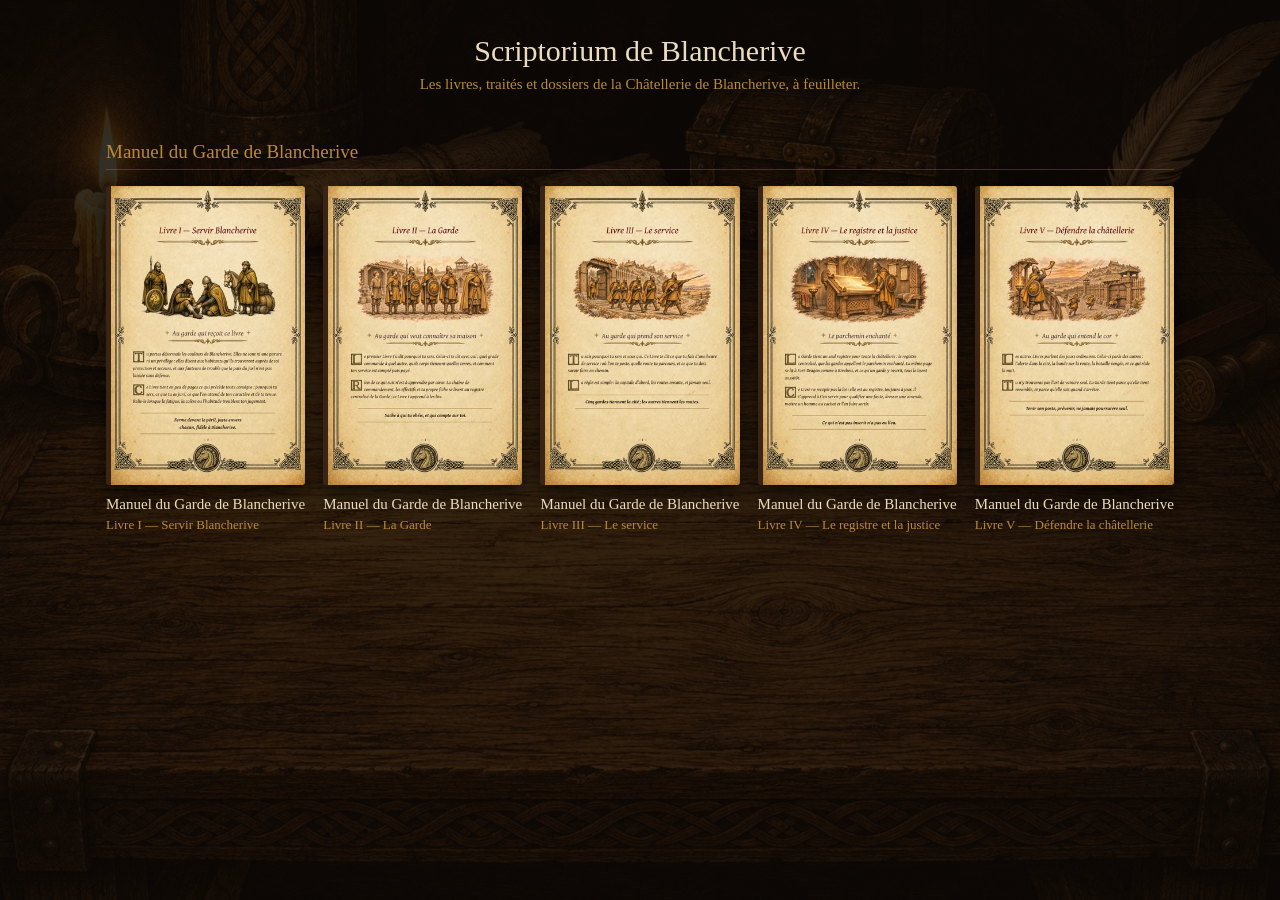
<file: index.html>
<!doctype html>
<html lang="fr">
<head>
<meta charset="utf-8">
<meta name="viewport" content="width=device-width, initial-scale=1">
<title>Scriptorium de Blancherive</title>
<link rel="icon" href="data:,">
<link rel="stylesheet" href="site.css">
</head>
<body class="bibliotheque">
<header><h1>Scriptorium de Blancherive</h1><p>Les livres, traités et dossiers de la Châtellerie de Blancherive, à feuilleter.</p></header>
<main>
  <section class="rayon"><h2>Manuel du Garde de Blancherive</h2>
  <div class="livres">
    <a class="livre" href="livre-01/"><img src="livre-01/couverture.jpg" alt="" loading="lazy"><strong>Manuel du Garde de Blancherive</strong><span>Livre I — Servir Blancherive</span></a>
    <a class="livre" href="livre-02/"><img src="livre-02/couverture.jpg" alt="" loading="lazy"><strong>Manuel du Garde de Blancherive</strong><span>Livre II — La Garde</span></a>
    <a class="livre" href="livre-03/"><img src="livre-03/couverture.jpg" alt="" loading="lazy"><strong>Manuel du Garde de Blancherive</strong><span>Livre III — Le service</span></a>
    <a class="livre" href="livre-04/"><img src="livre-04/couverture.jpg" alt="" loading="lazy"><strong>Manuel du Garde de Blancherive</strong><span>Livre IV — Le registre et la justice</span></a>
    <a class="livre" href="livre-05/"><img src="livre-05/couverture.jpg" alt="" loading="lazy"><strong>Manuel du Garde de Blancherive</strong><span>Livre V — Défendre la châtellerie</span></a>
  </div></section>
</main>
</body>
</html>
</file>
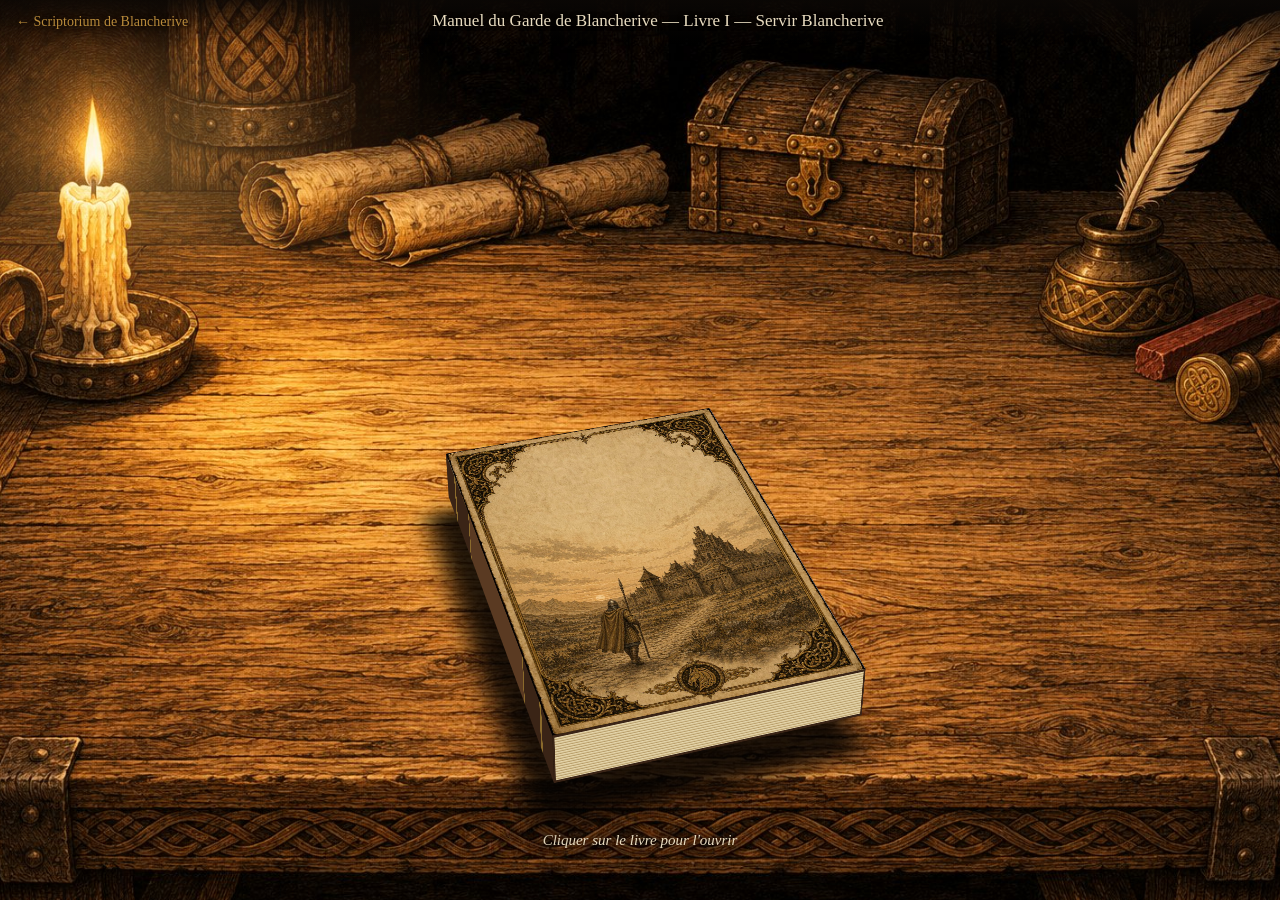
<file: livre-01/index.html>
<!doctype html>
<html lang="fr">
<head>
<meta charset="utf-8">
<meta name="viewport" content="width=device-width, initial-scale=1">
<title>Manuel du Garde de Blancherive — Livre I — Servir Blancherive</title>
<meta property="og:title" content="Manuel du Garde de Blancherive — Livre I — Servir Blancherive">
<meta property="og:image" content="couverture.jpg">
<link rel="icon" href="data:,">
<link rel="stylesheet" href="../site.css">
</head>
<body class="lecteur sur-table">
<div class="decor" aria-hidden="true"></div>
<div class="lueur" aria-hidden="true"></div>
<header>
  <a class="retour" href="../">← Scriptorium de Blancherive</a>
  <h1>Manuel du Garde de Blancherive — Livre I — Servir Blancherive</h1>
  <button class="reposer" id="reposer" type="button" title="Reposer le livre sur la table">Reposer</button>
  <span class="compteur" id="compteur"></span>
</header>
<main>
  <button class="fleche" id="avant" aria-label="Page précédente">‹</button>
  <div class="scene" id="scene">
    <div class="objet" id="objet" data-rapport="0.6678">
      <div class="cuir"></div>
      <div class="tranche g"></div><div class="tranche d"></div>
      <div id="livre">
    <div class="page"><img src="pages/001.jpg" alt="Page 1"></div>
    <div class="page"><img src="pages/002.jpg" alt="Page 2"></div>
    <div class="page"><img src="pages/003.jpg" alt="Page 3" loading="lazy"></div>
    <div class="page"><img src="pages/004.jpg" alt="Page 4" loading="lazy"></div>
    <div class="page"><img src="pages/005.jpg" alt="Page 5" loading="lazy"></div>
    <div class="page"><img src="pages/006.jpg" alt="Page 6" loading="lazy"></div>
    <div class="page"><img src="pages/007.jpg" alt="Page 7" loading="lazy"></div>
    <div class="page"><img src="pages/008.jpg" alt="Page 8" loading="lazy"></div>
    <div class="page"><img src="pages/009.jpg" alt="Page 9" loading="lazy"></div>
    <div class="page"><img src="pages/010.jpg" alt="Page 10" loading="lazy"></div>
    <div class="page"><img src="pages/011.jpg" alt="Page 11" loading="lazy"></div>
    <div class="page"><img src="pages/012.jpg" alt="Page 12" loading="lazy"></div>
    <div class="page"><img src="pages/013.jpg" alt="Page 13" loading="lazy"></div>
    <div class="page"><img src="pages/014.jpg" alt="Page 14" loading="lazy"></div>
    <div class="page"><img src="pages/015.jpg" alt="Page 15" loading="lazy"></div>
    <div class="page"><img src="pages/016.jpg" alt="Page 16" loading="lazy"></div>
      </div>
      <div class="pli"></div>
    </div>
    <div class="clos" id="clos" role="button" tabindex="0" aria-label="Ouvrir le livre">
      <span class="face ombre"></span>
      <span class="face plat"><img src="pages/001.jpg" alt=""></span>
      <span class="face dos-plat"></span>
      <span class="face reliure"></span>
      <span class="face gouttiere"></span>
      <span class="face tete"></span>
      <span class="face queue"></span>
    </div>
    <p class="invite" id="invite">Cliquer sur le livre pour l'ouvrir</p>
  </div>
  <button class="fleche" id="apres" aria-label="Page suivante">›</button>
</main>
<script src="../vendor/page-flip.browser.js"></script>
<script src="../lecteur.js"></script>
</body>
</html>
</file>
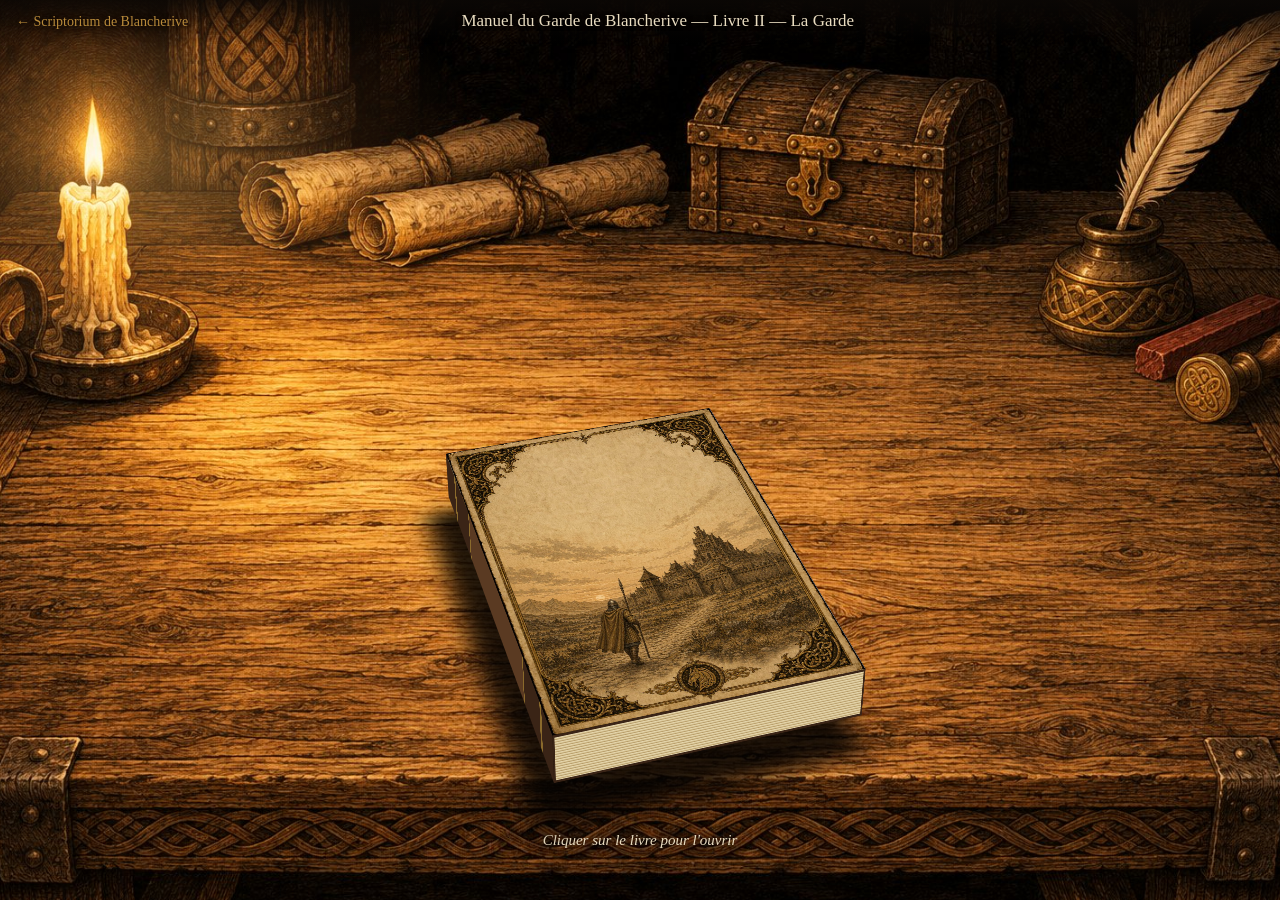
<file: livre-02/index.html>
<!doctype html>
<html lang="fr">
<head>
<meta charset="utf-8">
<meta name="viewport" content="width=device-width, initial-scale=1">
<title>Manuel du Garde de Blancherive — Livre II — La Garde</title>
<meta property="og:title" content="Manuel du Garde de Blancherive — Livre II — La Garde">
<meta property="og:image" content="couverture.jpg">
<link rel="icon" href="data:,">
<link rel="stylesheet" href="../site.css">
</head>
<body class="lecteur sur-table">
<div class="decor" aria-hidden="true"></div>
<div class="lueur" aria-hidden="true"></div>
<header>
  <a class="retour" href="../">← Scriptorium de Blancherive</a>
  <h1>Manuel du Garde de Blancherive — Livre II — La Garde</h1>
  <button class="reposer" id="reposer" type="button" title="Reposer le livre sur la table">Reposer</button>
  <span class="compteur" id="compteur"></span>
</header>
<main>
  <button class="fleche" id="avant" aria-label="Page précédente">‹</button>
  <div class="scene" id="scene">
    <div class="objet" id="objet" data-rapport="0.6678">
      <div class="cuir"></div>
      <div class="tranche g"></div><div class="tranche d"></div>
      <div id="livre">
    <div class="page"><img src="pages/001.jpg" alt="Page 1"></div>
    <div class="page"><img src="pages/002.jpg" alt="Page 2"></div>
    <div class="page"><img src="pages/003.jpg" alt="Page 3" loading="lazy"></div>
    <div class="page"><img src="pages/004.jpg" alt="Page 4" loading="lazy"></div>
    <div class="page"><img src="pages/005.jpg" alt="Page 5" loading="lazy"></div>
    <div class="page"><img src="pages/006.jpg" alt="Page 6" loading="lazy"></div>
    <div class="page"><img src="pages/007.jpg" alt="Page 7" loading="lazy"></div>
    <div class="page"><img src="pages/008.jpg" alt="Page 8" loading="lazy"></div>
    <div class="page"><img src="pages/009.jpg" alt="Page 9" loading="lazy"></div>
    <div class="page"><img src="pages/010.jpg" alt="Page 10" loading="lazy"></div>
    <div class="page"><img src="pages/011.jpg" alt="Page 11" loading="lazy"></div>
    <div class="page"><img src="pages/012.jpg" alt="Page 12" loading="lazy"></div>
    <div class="page"><img src="pages/013.jpg" alt="Page 13" loading="lazy"></div>
    <div class="page"><img src="pages/014.jpg" alt="Page 14" loading="lazy"></div>
    <div class="page"><img src="pages/015.jpg" alt="Page 15" loading="lazy"></div>
      </div>
      <div class="pli"></div>
    </div>
    <div class="clos" id="clos" role="button" tabindex="0" aria-label="Ouvrir le livre">
      <span class="face ombre"></span>
      <span class="face plat"><img src="pages/001.jpg" alt=""></span>
      <span class="face dos-plat"></span>
      <span class="face reliure"></span>
      <span class="face gouttiere"></span>
      <span class="face tete"></span>
      <span class="face queue"></span>
    </div>
    <p class="invite" id="invite">Cliquer sur le livre pour l'ouvrir</p>
  </div>
  <button class="fleche" id="apres" aria-label="Page suivante">›</button>
</main>
<script src="../vendor/page-flip.browser.js"></script>
<script src="../lecteur.js"></script>
</body>
</html>
</file>
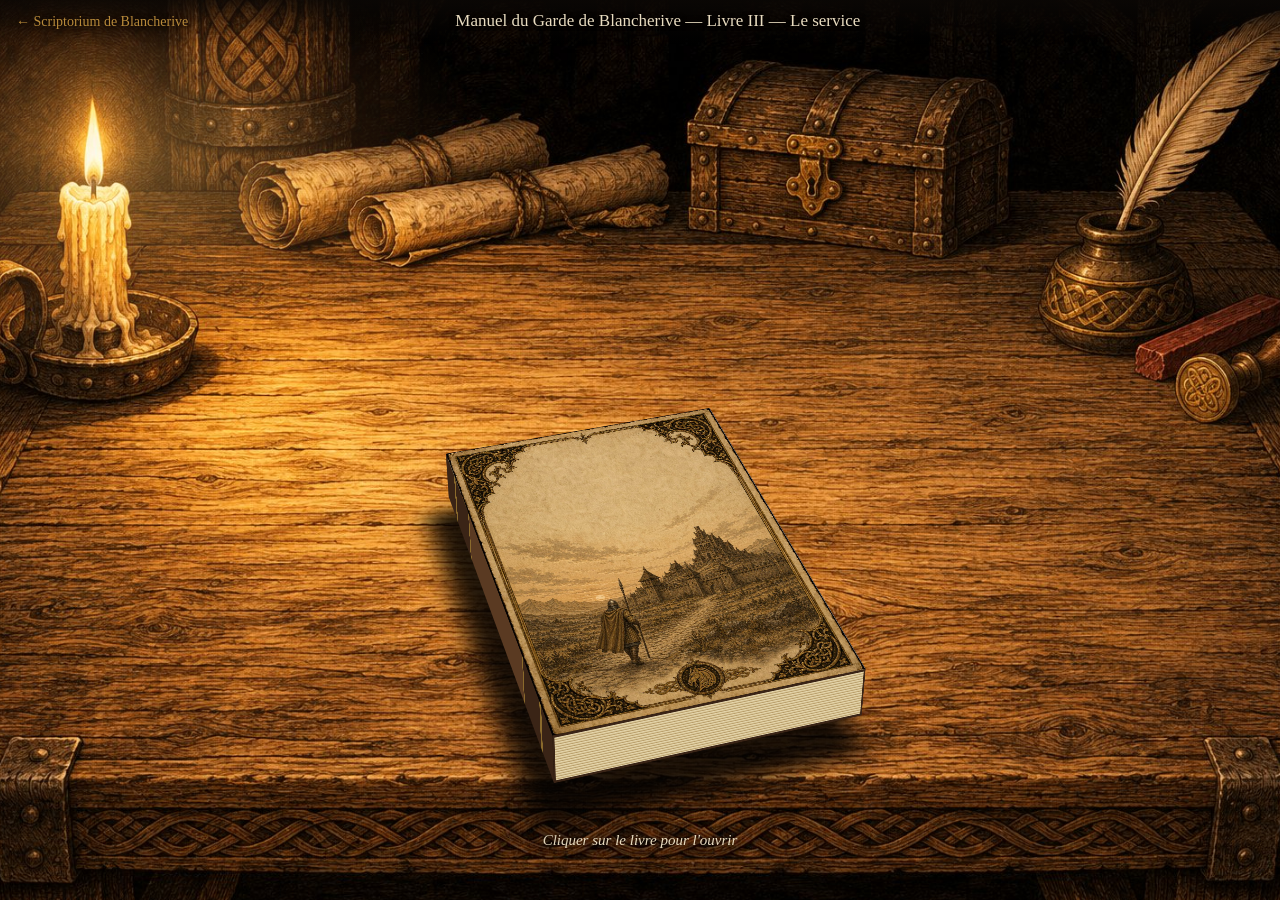
<file: livre-03/index.html>
<!doctype html>
<html lang="fr">
<head>
<meta charset="utf-8">
<meta name="viewport" content="width=device-width, initial-scale=1">
<title>Manuel du Garde de Blancherive — Livre III — Le service</title>
<meta property="og:title" content="Manuel du Garde de Blancherive — Livre III — Le service">
<meta property="og:image" content="couverture.jpg">
<link rel="icon" href="data:,">
<link rel="stylesheet" href="../site.css">
</head>
<body class="lecteur sur-table">
<div class="decor" aria-hidden="true"></div>
<div class="lueur" aria-hidden="true"></div>
<header>
  <a class="retour" href="../">← Scriptorium de Blancherive</a>
  <h1>Manuel du Garde de Blancherive — Livre III — Le service</h1>
  <button class="reposer" id="reposer" type="button" title="Reposer le livre sur la table">Reposer</button>
  <span class="compteur" id="compteur"></span>
</header>
<main>
  <button class="fleche" id="avant" aria-label="Page précédente">‹</button>
  <div class="scene" id="scene">
    <div class="objet" id="objet" data-rapport="0.6678">
      <div class="cuir"></div>
      <div class="tranche g"></div><div class="tranche d"></div>
      <div id="livre">
    <div class="page"><img src="pages/001.jpg" alt="Page 1"></div>
    <div class="page"><img src="pages/002.jpg" alt="Page 2"></div>
    <div class="page"><img src="pages/003.jpg" alt="Page 3" loading="lazy"></div>
    <div class="page"><img src="pages/004.jpg" alt="Page 4" loading="lazy"></div>
    <div class="page"><img src="pages/005.jpg" alt="Page 5" loading="lazy"></div>
    <div class="page"><img src="pages/006.jpg" alt="Page 6" loading="lazy"></div>
    <div class="page"><img src="pages/007.jpg" alt="Page 7" loading="lazy"></div>
    <div class="page"><img src="pages/008.jpg" alt="Page 8" loading="lazy"></div>
    <div class="page"><img src="pages/009.jpg" alt="Page 9" loading="lazy"></div>
    <div class="page"><img src="pages/010.jpg" alt="Page 10" loading="lazy"></div>
    <div class="page"><img src="pages/011.jpg" alt="Page 11" loading="lazy"></div>
    <div class="page"><img src="pages/012.jpg" alt="Page 12" loading="lazy"></div>
    <div class="page"><img src="pages/013.jpg" alt="Page 13" loading="lazy"></div>
    <div class="page"><img src="pages/014.jpg" alt="Page 14" loading="lazy"></div>
    <div class="page"><img src="pages/015.jpg" alt="Page 15" loading="lazy"></div>
    <div class="page"><img src="pages/016.jpg" alt="Page 16" loading="lazy"></div>
    <div class="page"><img src="pages/017.jpg" alt="Page 17" loading="lazy"></div>
      </div>
      <div class="pli"></div>
    </div>
    <div class="clos" id="clos" role="button" tabindex="0" aria-label="Ouvrir le livre">
      <span class="face ombre"></span>
      <span class="face plat"><img src="pages/001.jpg" alt=""></span>
      <span class="face dos-plat"></span>
      <span class="face reliure"></span>
      <span class="face gouttiere"></span>
      <span class="face tete"></span>
      <span class="face queue"></span>
    </div>
    <p class="invite" id="invite">Cliquer sur le livre pour l'ouvrir</p>
  </div>
  <button class="fleche" id="apres" aria-label="Page suivante">›</button>
</main>
<script src="../vendor/page-flip.browser.js"></script>
<script src="../lecteur.js"></script>
</body>
</html>
</file>
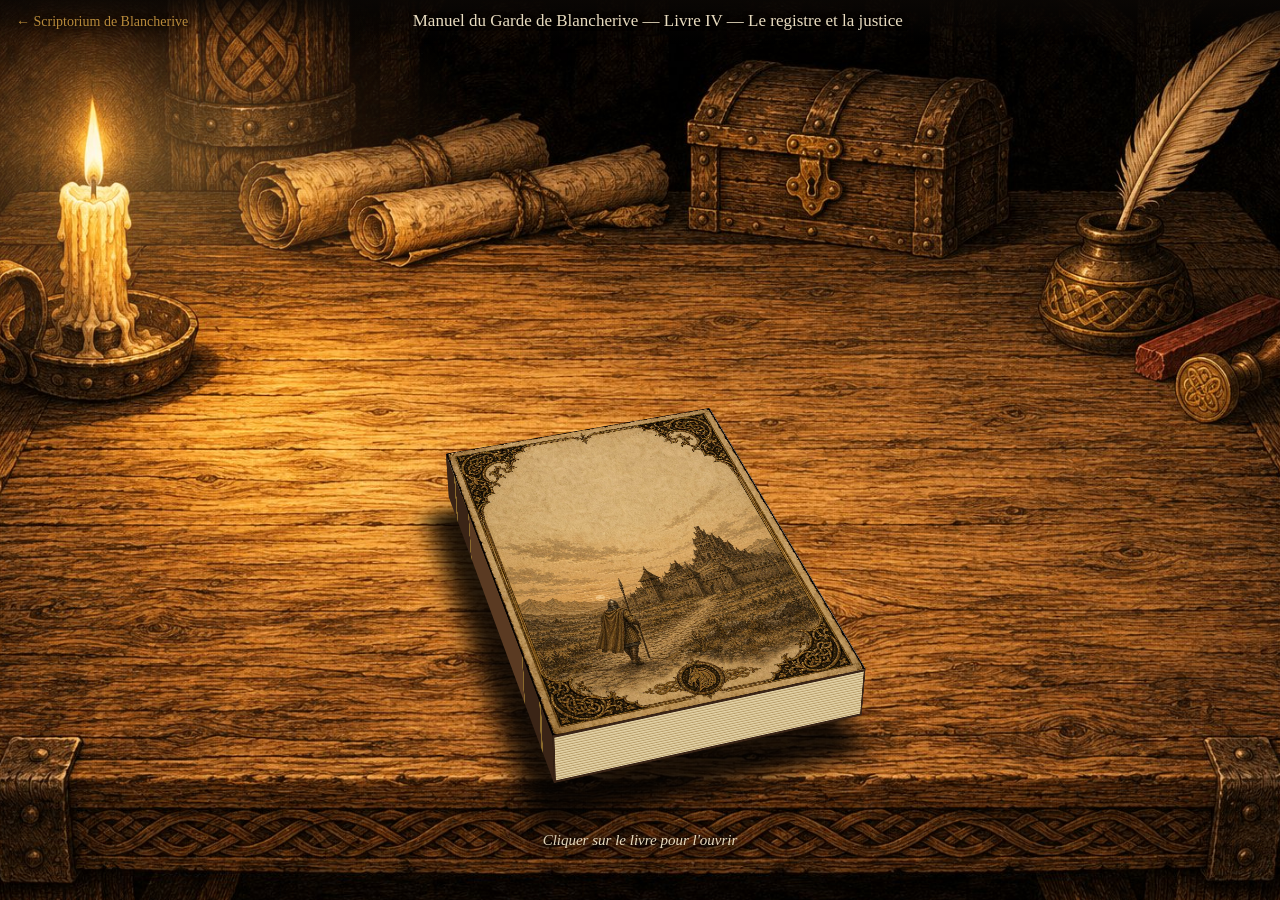
<file: livre-04/index.html>
<!doctype html>
<html lang="fr">
<head>
<meta charset="utf-8">
<meta name="viewport" content="width=device-width, initial-scale=1">
<title>Manuel du Garde de Blancherive — Livre IV — Le registre et la justice</title>
<meta property="og:title" content="Manuel du Garde de Blancherive — Livre IV — Le registre et la justice">
<meta property="og:image" content="couverture.jpg">
<link rel="icon" href="data:,">
<link rel="stylesheet" href="../site.css">
</head>
<body class="lecteur sur-table">
<div class="decor" aria-hidden="true"></div>
<div class="lueur" aria-hidden="true"></div>
<header>
  <a class="retour" href="../">← Scriptorium de Blancherive</a>
  <h1>Manuel du Garde de Blancherive — Livre IV — Le registre et la justice</h1>
  <button class="reposer" id="reposer" type="button" title="Reposer le livre sur la table">Reposer</button>
  <span class="compteur" id="compteur"></span>
</header>
<main>
  <button class="fleche" id="avant" aria-label="Page précédente">‹</button>
  <div class="scene" id="scene">
    <div class="objet" id="objet" data-rapport="0.6678">
      <div class="cuir"></div>
      <div class="tranche g"></div><div class="tranche d"></div>
      <div id="livre">
    <div class="page"><img src="pages/001.jpg" alt="Page 1"></div>
    <div class="page"><img src="pages/002.jpg" alt="Page 2"></div>
    <div class="page"><img src="pages/003.jpg" alt="Page 3" loading="lazy"></div>
    <div class="page"><img src="pages/004.jpg" alt="Page 4" loading="lazy"></div>
    <div class="page"><img src="pages/005.jpg" alt="Page 5" loading="lazy"></div>
    <div class="page"><img src="pages/006.jpg" alt="Page 6" loading="lazy"></div>
    <div class="page"><img src="pages/007.jpg" alt="Page 7" loading="lazy"></div>
    <div class="page"><img src="pages/008.jpg" alt="Page 8" loading="lazy"></div>
    <div class="page"><img src="pages/009.jpg" alt="Page 9" loading="lazy"></div>
    <div class="page"><img src="pages/010.jpg" alt="Page 10" loading="lazy"></div>
    <div class="page"><img src="pages/011.jpg" alt="Page 11" loading="lazy"></div>
    <div class="page"><img src="pages/012.jpg" alt="Page 12" loading="lazy"></div>
    <div class="page"><img src="pages/013.jpg" alt="Page 13" loading="lazy"></div>
    <div class="page"><img src="pages/014.jpg" alt="Page 14" loading="lazy"></div>
    <div class="page"><img src="pages/015.jpg" alt="Page 15" loading="lazy"></div>
    <div class="page"><img src="pages/016.jpg" alt="Page 16" loading="lazy"></div>
      </div>
      <div class="pli"></div>
    </div>
    <div class="clos" id="clos" role="button" tabindex="0" aria-label="Ouvrir le livre">
      <span class="face ombre"></span>
      <span class="face plat"><img src="pages/001.jpg" alt=""></span>
      <span class="face dos-plat"></span>
      <span class="face reliure"></span>
      <span class="face gouttiere"></span>
      <span class="face tete"></span>
      <span class="face queue"></span>
    </div>
    <p class="invite" id="invite">Cliquer sur le livre pour l'ouvrir</p>
  </div>
  <button class="fleche" id="apres" aria-label="Page suivante">›</button>
</main>
<script src="../vendor/page-flip.browser.js"></script>
<script src="../lecteur.js"></script>
</body>
</html>
</file>
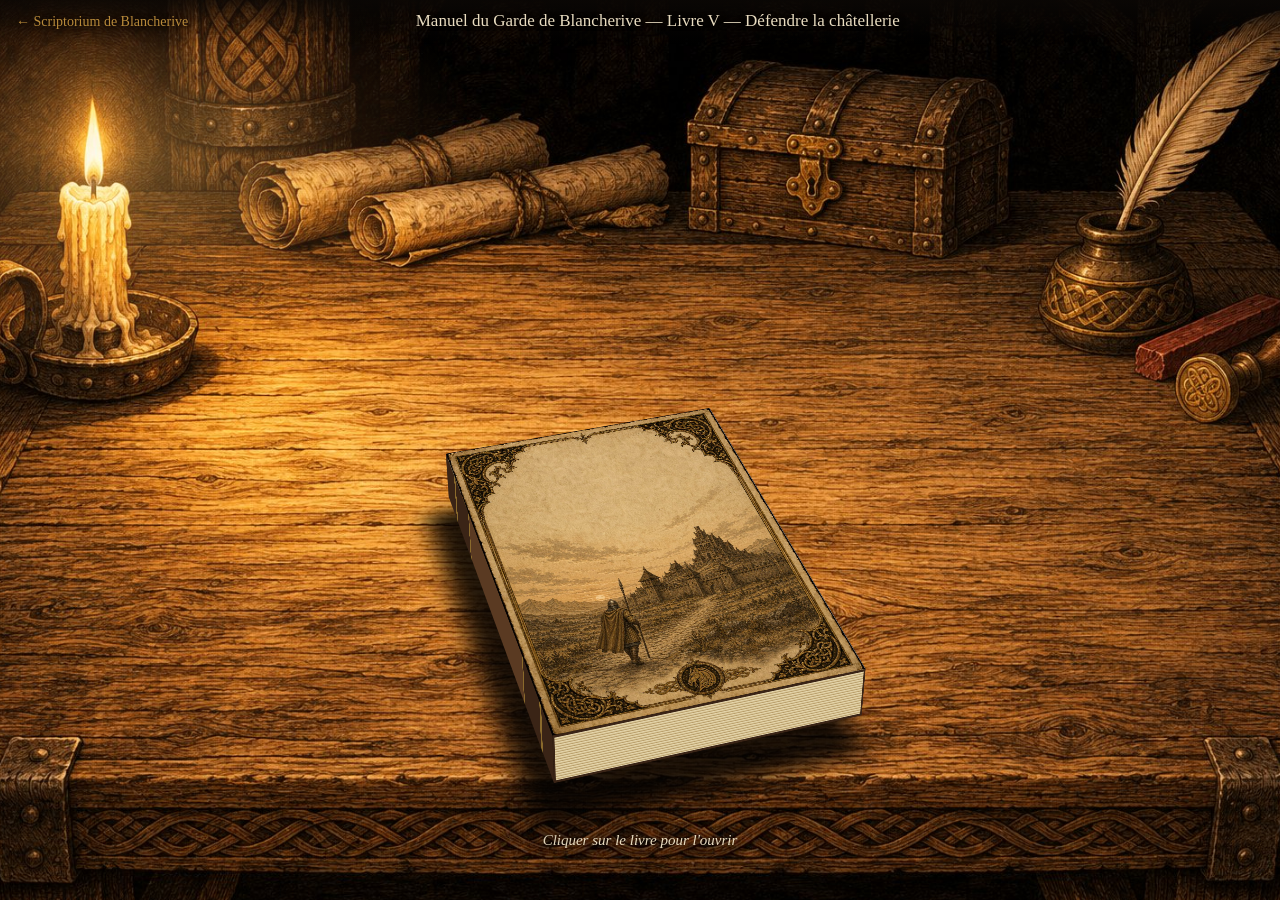
<file: livre-05/index.html>
<!doctype html>
<html lang="fr">
<head>
<meta charset="utf-8">
<meta name="viewport" content="width=device-width, initial-scale=1">
<title>Manuel du Garde de Blancherive — Livre V — Défendre la châtellerie</title>
<meta property="og:title" content="Manuel du Garde de Blancherive — Livre V — Défendre la châtellerie">
<meta property="og:image" content="couverture.jpg">
<link rel="icon" href="data:,">
<link rel="stylesheet" href="../site.css">
</head>
<body class="lecteur sur-table">
<div class="decor" aria-hidden="true"></div>
<div class="lueur" aria-hidden="true"></div>
<header>
  <a class="retour" href="../">← Scriptorium de Blancherive</a>
  <h1>Manuel du Garde de Blancherive — Livre V — Défendre la châtellerie</h1>
  <button class="reposer" id="reposer" type="button" title="Reposer le livre sur la table">Reposer</button>
  <span class="compteur" id="compteur"></span>
</header>
<main>
  <button class="fleche" id="avant" aria-label="Page précédente">‹</button>
  <div class="scene" id="scene">
    <div class="objet" id="objet" data-rapport="0.6678">
      <div class="cuir"></div>
      <div class="tranche g"></div><div class="tranche d"></div>
      <div id="livre">
    <div class="page"><img src="pages/001.jpg" alt="Page 1"></div>
    <div class="page"><img src="pages/002.jpg" alt="Page 2"></div>
    <div class="page"><img src="pages/003.jpg" alt="Page 3" loading="lazy"></div>
    <div class="page"><img src="pages/004.jpg" alt="Page 4" loading="lazy"></div>
    <div class="page"><img src="pages/005.jpg" alt="Page 5" loading="lazy"></div>
    <div class="page"><img src="pages/006.jpg" alt="Page 6" loading="lazy"></div>
    <div class="page"><img src="pages/007.jpg" alt="Page 7" loading="lazy"></div>
    <div class="page"><img src="pages/008.jpg" alt="Page 8" loading="lazy"></div>
    <div class="page"><img src="pages/009.jpg" alt="Page 9" loading="lazy"></div>
    <div class="page"><img src="pages/010.jpg" alt="Page 10" loading="lazy"></div>
    <div class="page"><img src="pages/011.jpg" alt="Page 11" loading="lazy"></div>
    <div class="page"><img src="pages/012.jpg" alt="Page 12" loading="lazy"></div>
    <div class="page"><img src="pages/013.jpg" alt="Page 13" loading="lazy"></div>
    <div class="page"><img src="pages/014.jpg" alt="Page 14" loading="lazy"></div>
    <div class="page"><img src="pages/015.jpg" alt="Page 15" loading="lazy"></div>
    <div class="page"><img src="pages/016.jpg" alt="Page 16" loading="lazy"></div>
      </div>
      <div class="pli"></div>
    </div>
    <div class="clos" id="clos" role="button" tabindex="0" aria-label="Ouvrir le livre">
      <span class="face ombre"></span>
      <span class="face plat"><img src="pages/001.jpg" alt=""></span>
      <span class="face dos-plat"></span>
      <span class="face reliure"></span>
      <span class="face gouttiere"></span>
      <span class="face tete"></span>
      <span class="face queue"></span>
    </div>
    <p class="invite" id="invite">Cliquer sur le livre pour l'ouvrir</p>
  </div>
  <button class="fleche" id="apres" aria-label="Page suivante">›</button>
</main>
<script src="../vendor/page-flip.browser.js"></script>
<script src="../lecteur.js"></script>
</body>
</html>
</file>
<file: site.css>
:root { --decor: url("decor.jpg"); --lueur-x: 10.5%; --lueur-y: 18%; }
:root { --fond: #17100a; --encre: #e9dcc0; --or: #b88a3a; --voile: #2a1d12; --cuir: #3a2416; --cuir-clair: #5a3a22; }
* { box-sizing: border-box; }
html, body { height: 100%; }
body { margin: 0; background: var(--fond); color: var(--encre); font-family: Georgia, "Times New Roman", serif; }
a { color: inherit; }
h1 { font-weight: normal; margin: 0; }

/* ---------- lecteur : la table, la lueur de la chandelle ---------- */
.lecteur { display: flex; flex-direction: column; overflow: hidden; }
.decor { position: fixed; inset: -12px; z-index: 0; background: var(--fond) var(--decor, none) center / cover no-repeat;
  transition: filter .9s ease, transform .9s ease; }
.lueur { position: fixed; inset: 0; z-index: 0; pointer-events: none; mix-blend-mode: screen;
  background: radial-gradient(ellipse 38% 34% at var(--lueur-x, 12%) var(--lueur-y, 30%), rgba(255, 186, 92, .34), rgba(255, 150, 60, .10) 45%, transparent 72%);
  animation: chandelle 5.2s ease-in-out infinite; transition: opacity .9s ease; }
@keyframes chandelle { 0%, 100% { opacity: .72; } 18% { opacity: .9; } 31% { opacity: .66; } 47% { opacity: 1; } 63% { opacity: .78; } 82% { opacity: .92; } }
/* le livre en main : la table recule, floue et sombre */
body:not(.sur-table) .decor, body.en-main .decor { filter: blur(7px) brightness(.5); transform: scale(1.04); }
body:not(.sur-table) .lueur, body.en-main .lueur { opacity: .35; animation: none; }
body.en-main .invite { opacity: 0; animation: none; }

.lecteur header { position: relative; z-index: 3; display: flex; align-items: baseline; gap: 16px; padding: 10px 16px;
  background: linear-gradient(rgba(12, 8, 5, .82), rgba(12, 8, 5, 0)); }
.lecteur h1 { font-size: 17px; flex: 1; text-align: center; white-space: nowrap; overflow: hidden; text-overflow: ellipsis; text-shadow: 0 1px 6px #000; }
.retour { font-size: 14px; text-decoration: none; color: var(--or); white-space: nowrap; text-shadow: 0 1px 6px #000; }
.compteur { font-size: 13px; color: var(--or); min-width: 56px; text-align: right; text-shadow: 0 1px 6px #000; }
.reposer { font: inherit; font-size: 13px; color: var(--or); background: rgba(20, 13, 8, .6); border: 1px solid rgba(184, 138, 58, .45);
  border-radius: 4px; padding: 3px 10px; cursor: pointer; }
.reposer:hover { background: rgba(60, 40, 22, .8); }
.sur-table .reposer, .sur-table .compteur, .sur-table .fleche { visibility: hidden; }

.lecteur main { flex: 1; min-height: 0; position: relative; z-index: 1; }
.scene { position: absolute; inset: 10px 64px 18px; perspective: 1900px; perspective-origin: 50% 38%; }
.fleche { position: absolute; top: 50%; margin-top: -36px; z-index: 4; width: 44px; height: 72px; border: 1px solid rgba(184, 138, 58, .35);
  border-radius: 6px; background: rgba(20, 13, 8, .55); color: var(--or); font-size: 34px; line-height: 1; cursor: pointer; }
#avant { left: 8px; } #apres { right: 8px; }
.fleche:hover { background: rgba(60, 40, 22, .8); }
.fleche:disabled { opacity: .25; cursor: default; }

/* ---------- le livre ouvert : plats de cuir, tranches, pli ---------- */
.objet { position: absolute; left: 50%; top: 50%; transform: translate(-50%, -50%); --tg: 3px; --td: 12px; --bord: 9px;
  transition: opacity .25s ease; }
.sur-table .objet { opacity: 0; pointer-events: none; }
#livre { position: relative; z-index: 2; width: 100%; }
.page { background: #1d140c; overflow: hidden; }
.page img { width: 100%; height: 100%; display: block; object-fit: fill; user-select: none; -webkit-user-drag: none; }
.cuir { position: absolute; z-index: 0; top: calc(-1 * var(--bord)); bottom: calc(-1 * var(--bord));
  left: calc(-1 * (var(--tg) + var(--bord))); right: calc(-1 * (var(--td) + var(--bord))); border-radius: 5px;
  background: linear-gradient(90deg, var(--cuir) 0, var(--cuir-clair) 2.5%, var(--cuir) 6%, var(--cuir) 46%, #20130b 49.3%, #120a05 50%, #20130b 50.7%, var(--cuir) 54%, var(--cuir) 94%, var(--cuir-clair) 97.5%, var(--cuir) 100%);
  box-shadow: 0 34px 70px rgba(0, 0, 0, .7), 0 6px 14px rgba(0, 0, 0, .55), inset 0 0 0 1px rgba(184, 138, 58, .28);
  transition: left .45s ease, right .45s ease; }
.tranche { position: absolute; z-index: 1; top: 2px; bottom: 2px; border-radius: 1px; transition: width .45s ease, opacity .3s ease;
  background: repeating-linear-gradient(90deg, #e3d2a8 0 1px, #b99f6c 1px 2px, #d8c697 2px 3px); box-shadow: inset 0 0 6px rgba(60, 35, 10, .55); }
.tranche.g { right: 100%; width: var(--tg); }
.tranche.d { left: 100%; width: var(--td); }
.pli { position: absolute; z-index: 6; top: 0; bottom: 0; left: 46.5%; width: 7%; pointer-events: none; opacity: 0; transition: opacity .4s ease;
  background: linear-gradient(90deg, transparent, rgba(40, 22, 8, .16) 38%, rgba(20, 10, 3, .34) 50%, rgba(40, 22, 8, .16) 62%, transparent); }
.objet[data-etat="ouvert"] .pli { opacity: 1; }
/* livre fermé vu de face : un seul plat, pas de tranche */
.objet[data-etat="avant"] .cuir { left: calc(50% - var(--bord)); right: calc(-1 * var(--bord)); background: var(--cuir); }
.objet[data-etat="arriere"] .cuir { right: calc(50% - var(--bord)); left: calc(-1 * var(--bord)); background: var(--cuir); }
.objet[data-etat="avant"] .tranche, .objet[data-etat="arriere"] .tranche { opacity: 0; }
.objet.portrait .cuir { left: calc(-1 * var(--bord)); right: calc(-1 * (var(--td) + var(--bord))); background: var(--cuir); }
.objet.portrait .tranche.g, .objet.portrait .pli { display: none; }

/* ---------- le livre fermé, en volume, posé sur la table ---------- */
.clos { position: absolute; z-index: 5; padding: 0; border: 0; background: none; cursor: pointer; --ep: 58px;
  transform-style: preserve-3d; transform: var(--pose); transition: transform 1.15s cubic-bezier(.3, .7, .2, 1); }
.ombre { inset: -3%; transform: translateZ(calc(var(--ep) / -2 - 2px)) translate(-7%, 7%); background: rgba(0, 0, 0, .85); filter: blur(22px); transition: opacity .9s ease; }
.clos.leve .ombre { opacity: 0; }
.clos:focus-visible { outline: 2px solid var(--or); outline-offset: 8px; }
.clos.leve { transform: translateZ(0) rotateX(0) rotateZ(0) scale(1); }
.clos.cache { display: none; }
.face { position: absolute; display: block; }
.plat, .dos-plat { backface-visibility: hidden; }
.plat { inset: 0; transform: translateZ(calc(var(--ep) / 2)); border-radius: 3px; overflow: hidden; box-shadow: inset 0 0 0 1px rgba(0, 0, 0, .5); }
.plat img { width: 100%; height: 100%; display: block; }
.dos-plat { inset: 0; transform: rotateY(180deg) translateZ(calc(var(--ep) / 2)); background: var(--cuir); border-radius: 3px; }
.reliure, .gouttiere { top: 0; bottom: 0; width: var(--ep); }
.reliure { left: calc(var(--ep) / -2); transform: rotateY(-90deg);
  background: linear-gradient(180deg, var(--cuir) 0 9%, #8a6a2c 9% 10.5%, var(--cuir) 10.5% 24%, #8a6a2c 24% 25%, var(--cuir-clair) 25% 75%, #8a6a2c 75% 76%, var(--cuir) 76% 89.5%, #8a6a2c 89.5% 91%, var(--cuir) 91%); }
.gouttiere { right: calc(var(--ep) / -2); transform: rotateY(90deg);
  background: repeating-linear-gradient(90deg, #e6d6ad 0 1px, #b79c68 1px 2px, #d9c798 2px 3px); box-shadow: inset 0 0 0 3px var(--cuir); }
.tete, .queue { left: 0; right: 0; height: var(--ep); }
.tete { top: calc(var(--ep) / -2); transform: rotateX(90deg); }
.queue { bottom: calc(var(--ep) / -2); transform: rotateX(-90deg); }
.tete, .queue { background: repeating-linear-gradient(0deg, #e6d6ad 0 1px, #b79c68 1px 2px, #d9c798 2px 3px); box-shadow: inset 0 0 0 3px var(--cuir); }
.invite { position: absolute; left: 0; right: 0; bottom: 4%; margin: 0; text-align: center; font-style: italic; font-size: 15px; color: var(--encre);
  text-shadow: 0 1px 8px #000, 0 0 18px #000; pointer-events: none; transition: opacity .5s ease; animation: souffle 3.4s ease-in-out infinite; }
@keyframes souffle { 0%, 100% { opacity: .55; } 50% { opacity: 1; } }
body:not(.sur-table) .invite { opacity: 0; animation: none; }

@media (max-width: 700px) {
  .fleche { display: none; } .lecteur h1 { font-size: 14px; } .scene { inset: 8px 12px 14px; perspective: 1200px; }
  .objet { --bord: 5px; --td: 6px; } .clos { --ep: 34px; } .reposer { font-size: 12px; padding: 2px 7px; }
}
@media (prefers-reduced-motion: reduce) {
  .clos, .decor, .lueur, .cuir, .tranche { transition: none; } .lueur, .invite { animation: none; }
}

/* ---------- bibliothèque ---------- */
.bibliotheque { background: var(--fond) var(--decor, none) center top / cover fixed no-repeat; }
.bibliotheque::before { content: ""; position: fixed; inset: 0; background: rgba(14, 9, 5, .84); z-index: 0; }
.bibliotheque header, .bibliotheque main { position: relative; z-index: 1; }
.bibliotheque header { padding: 34px 16px 10px; text-align: center; }
.bibliotheque h1 { font-size: 30px; color: var(--encre); }
.bibliotheque header p { margin: 8px auto 0; max-width: 620px; color: var(--or); font-size: 15px; }
.bibliotheque main { max-width: 1100px; margin: 0 auto; padding: 8px 16px 48px; }
.rayon h2 { font-weight: normal; font-size: 19px; color: var(--or); border-bottom: 1px solid rgba(184, 138, 58, .3); padding-bottom: 6px; margin: 30px 0 16px; }
.livres { display: grid; grid-template-columns: repeat(auto-fill, minmax(170px, 1fr)); gap: 22px 18px; }
.livre { text-decoration: none; display: block; }
.livre img { width: 100%; aspect-ratio: 2 / 3; object-fit: cover; display: block; border-radius: 3px; border-left: 5px solid var(--cuir);
  box-shadow: 0 8px 20px rgba(0, 0, 0, .65); transition: transform .18s; background: var(--voile); }
.livre:hover img { transform: translateY(-5px) rotate(-1deg); }
.livre strong { display: block; font-weight: normal; font-size: 15px; margin-top: 10px; line-height: 1.3; }
.livre span { display: block; font-size: 13px; color: var(--or); margin-top: 3px; line-height: 1.3; }
</file>
